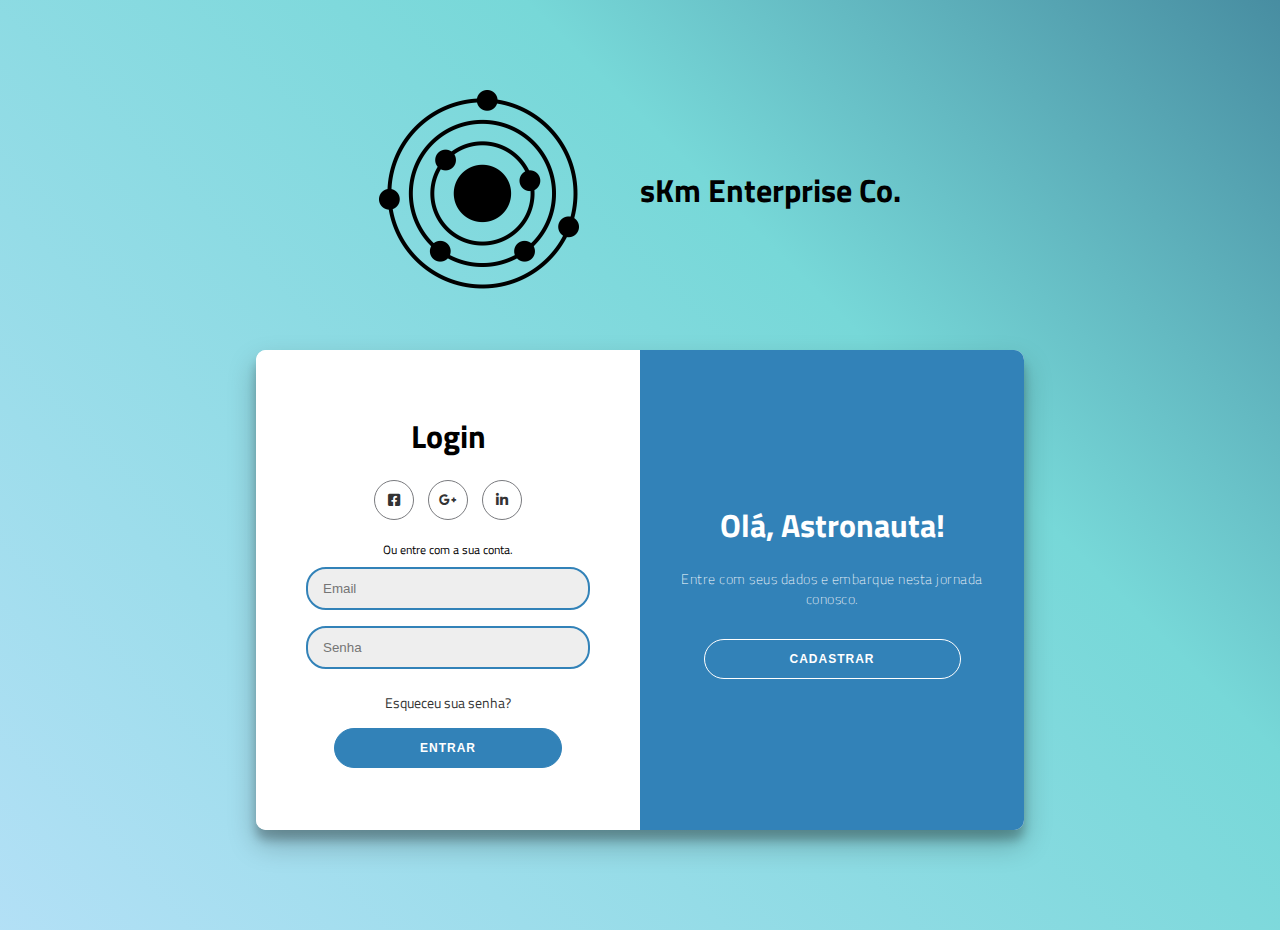
<file: LoginIndex.html>
<!DOCTYPE html>
<html lang="pt-br">

<head>
    <meta charset="UTF-8">
    <meta name="viewport" content="width=device-width, initial-scale=1.0">
    <meta http-equiv="X-UA-Compatible" content="ie=edge">
    <link rel="stylesheet" href="https://use.fontawesome.com/releases/v5.14.0/css/all.css">
    <link rel="stylesheet" href="./css/style.css">
    <link rel="icon" type="imagem/png" href="/img/solar-icon.png" />
    <title> Sistema Solar - Login e Cadastro </title>
</head>

<body>
    <div class="solar-icon">
        <img src="./img/solar-icon.png" alt="Sistema Solar">
        <h1>sKm Enterprise Co.</h1>
    </div>
    <div class="container" id="container">
        <div class="form-container sign-up-container">
            <form action="#">
                <h1>Criar sua Conta</h1>
                <div class="social-container">
                    <a href="#" class="social"><i class="fab fa-facebook-square"></i></a>
                    <a href="#" class="social"><i class="fab fa-google-plus-g"></i></a>
                    <a href="#" class="social"><i class="fab fa-linkedin-in"></i></a>
                </div>
                <span>Ou use seu email para cadastrar.</span>
                <input type="text" placeholder="Nome">
                <input type="email" placeholder="Email">
                <input type="password" placeholder="Senha">
                <button>Cadastrar</button>
            </form>
        </div>
        <div class="form-container sign-in-container">
            <form action="/index.html">
                <h1>Login</h1>
                <div class="social-container">
                    <a href="#" class="social"><i class="fab fa-facebook-square"></i></a>
                    <a href="#" class="social"><i class="fab fa-google-plus-g"></i></a>
                    <a href="#" class="social"><i class="fab fa-linkedin-in"></i></a>
                </div>
                <span>Ou entre com a sua conta.</span>
                <input type="email" placeholder="Email">
                <input type="password" placeholder="Senha">
                <a href="#">Esqueceu sua senha?</a>
                <button>Entrar</button>
            </form>
        </div>
        <div class="overlay-container">
            <div class="overlay">
                <div class="overlay-panel overlay-left">
                    <h1>Bem-vindo de volta!</h1>
                    <p>
                        Para se manter conectado, faça o login.
                    </p>
                    <button class="ghost" id="signIn">Entrar</button>
                </div>
                <div class="overlay-panel overlay-right">
                    <h1>Olá, Astronauta!</h1>
                    <p>
                        Entre com seus dados e embarque nesta jornada conosco.
                    </p>
                    <button class="ghost" id="signUp">Cadastrar</button>
                </div>
            </div>
        </div>
        <script src="/js/main.js"></script>

</body>

</html>
</file>
<file: css/style.css>
@import url('https://fonts.googleapis.com/css2?family=Titillium+Web:wght@400;700');
* {
    box-sizing: border-box;
}

ul,
li {
    text-decoration: none;
    list-style: none;
}

body {
    display: flex;
    justify-content: center;
    align-items: center;
    flex-direction: column;
    font-family: 'Titillium Web', 'Helvetica Neue';
    height: 100%;
    margin: 10vh 0 100px;
    background: linear-gradient(45deg, #0779e4, #bbe1fa, #77d8d8, #0f3460, #1a1a2e);
    background-size: 300% 300%;
    animation: background-animation 15s ease infinite;
}

@keyframes background-animation {
    0% {
        background-position: 0% 50%;
    }
    50% {
        background-position: 100% 50%;
    }
    100% {
        background-position: 0% 50%;
    }
}

.solar-icon {
    display: grid;
    grid-template-columns: 1fr 1fr;
    justify-content: center;
    align-items: center;
    font: bold;
    margin-top: 0;
    margin-bottom: 60px;
}

h1 {
    font-weight: bold;
    margin: 0;
}

p {
    font-size: 14px;
    font-weight: 100;
    line-height: 20px;
    letter-spacing: 0.5px;
    margin: 20px 0 30px;
}

span {
    font-size: 12px;
}

a {
    color: #333;
    font-size: 14px;
    text-decoration: none;
    margin: 15px 0;
}

.container {
    background: #fff;
    border-radius: 10px;
    box-shadow: 0 14px 28px rgba(0, 0, 0, 0.25), 0 10px 10px rgba(0, 0, 0, 0.22);
    position: relative;
    overflow: hidden;
    width: 768px;
    max-width: 100%;
    min-height: 480px;
}

form {
    background-color: #FFFFFF;
    display: flex;
    align-items: center;
    justify-content: center;
    flex-direction: column;
    padding: 0 50px;
    height: 100%;
    text-align: center;
}

.social-container {
    margin: 20px 0;
}

.social-container a {
    border: 1px solid #797a7e;
    border-radius: 50%;
    display: inline-flex;
    justify-content: center;
    align-items: center;
    margin: 0 5px;
    height: 40px;
    width: 40px;
}

.form-container input {
    background: #eee;
    border: 2px solid #3282b8;
    border-radius: 20px;
    padding: 12px 15px;
    margin: 8px;
    width: 100%;
}

.form-container input:focus {
    outline: none;
}

button {
    border-radius: 20px;
    border: 1px solid #3282b8;
    background: #3282b8;
    color: #fff;
    font-size: 12px;
    font-weight: bold;
    padding: 12px 85px;
    margin: 0;
    letter-spacing: 1px;
    text-transform: uppercase;
    transition: transform 80ms ease-in;
}

button:active {
    transform: scale(0.98);
}

button:focus {
    outline: none;
}

button.ghost {
    background: transparent;
    border-color: #fff;
}

.form-container {
    position: absolute;
    top: 0;
    height: 100%;
    transition: all 0.6s ease-in-out;
}

.sign-in-container {
    left: 0;
    width: 50%;
    z-index: 2;
}

.sign-up-container {
    left: 0;
    width: 50%;
    opacity: 0;
    z-index: 1;
}

.overlay-container {
    position: absolute;
    top: 0;
    left: 50%;
    width: 50%;
    height: 100%;
    overflow: hidden;
    transition: transform 0.6s ease-in-out;
}

.overlay {
    background: #3282b8;
    background: -webkit-linear-gradient(to right, #227ef7, ) no-repeat 0 0 / cover;
    color: #fff;
    position: relative;
    left: -100%;
    height: 100%;
    width: 200%;
    transform: translateX(0);
    transition: transform 0.6s ease-in-out;
}

.overlay-panel {
    position: absolute;
    top: 0;
    display: flex;
    flex-direction: column;
    justify-content: center;
    align-items: center;
    padding: 0 40px;
    height: 100%;
    width: 50%;
    text-align: center;
    transform: translateX(0);
    transition: transform 0.6s ease-in-out;
    text-align: center;
}

.overlay-right {
    right: 0;
    transform: translateX(0);
}

.overlay-left {
    transform: translateX(-20%);
}


/* ----- ANIMAÇÕES -----*/


/* ----- MOVER ENTRAR PARA A DIREITA -----*/

.container.right-panel-active .sign-in-container {
    transform: translateX(100%);
}


/* ----- MOVER OVERLAY PARA A ESQUERDA -----*/

.container.right-panel-active .overlay-container {
    transform: translateX(-100%);
}


/* ----- MOVER CADASTRAR SOBRE ENTRAR -----  */

.container.right-panel-active .sign-up-container {
    transform: translateX(100%);
    opacity: 1;
    z-index: 5;
}


/* -----  MOVER OVERLAY DE VOLTA PARA A DIREITA ----- */

.container.right-panel-active .overlay {
    transform: translateX(50%);
}

.container.right-panel-active .overlay-left {
    transform: translateX(0);
}
</file>
